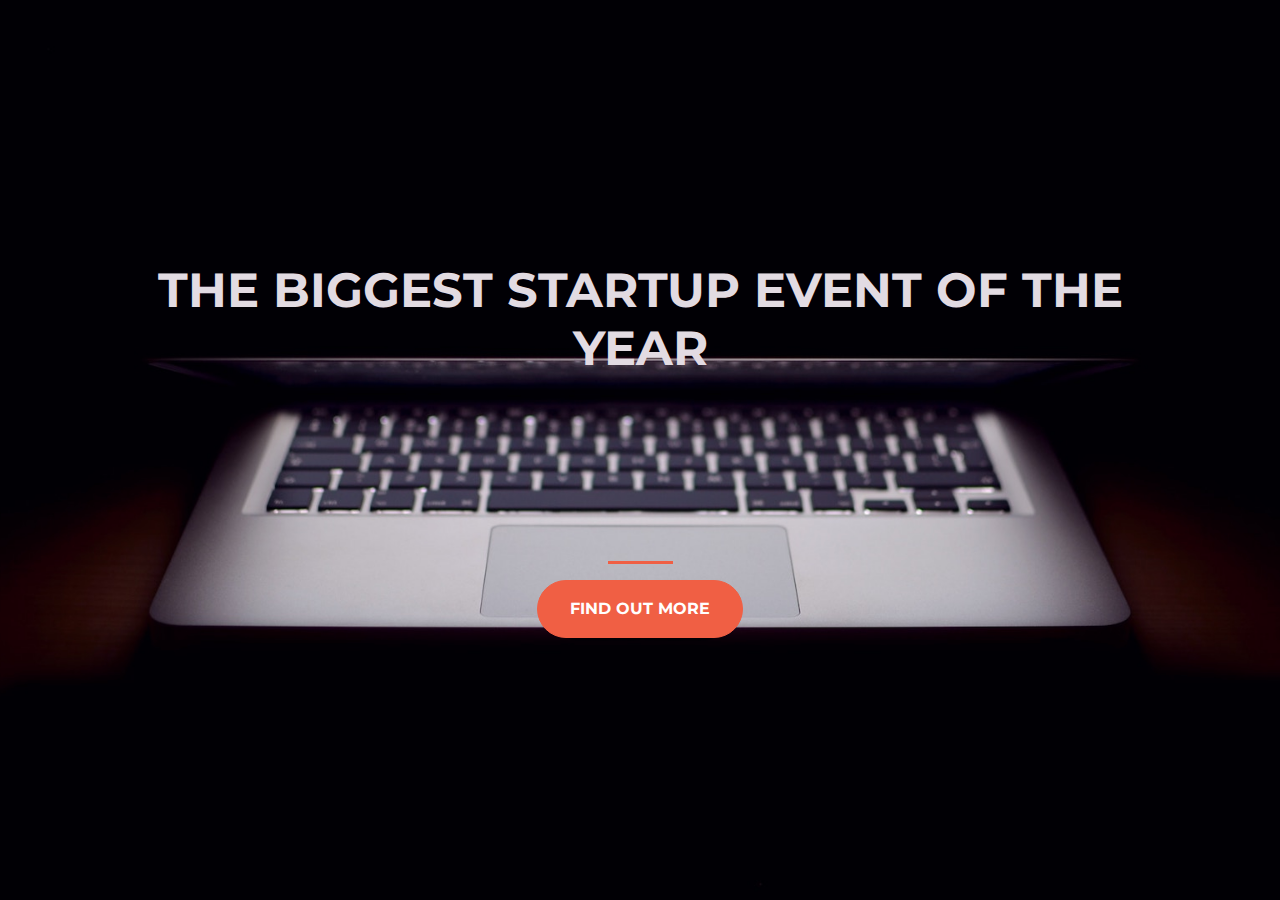
<file: index.html>
<!DOCTYPE html>
<html>
    <head>
    <title>Startup</title>
     <!-- Required meta tags -->
     <meta charset="utf-8">
     <meta name="viewport" content="width=device-width, initial-scale=1">

    <!-- Google Fonts -->
    <link href="https://fonts.googleapis.com/css?family=Montserrat" rel="stylesheet">

    <!-- Bootstrap CSS from a CDN. This way you don't have to include the bootstrap file yourself -->
    <link rel="stylesheet" href="https://stackpath.bootstrapcdn.com/bootstrap/4.3.1/css/bootstrap.min.css" integrity="sha384-ggOyR0iXCbMQv3Xipma34MD+dH/1fQ784/j6cY/iJTQUOhcWr7x9JvoRxT2MZw1T" crossorigin="anonymous">
    
    <!-- Your own stylesheet -->
    <link rel="stylesheet" type="text/css" href="style.css">
    </head>
    <body>
        <div class="container d-flex align-items-center h-100">
            <div class="row">
                <header class="text-center col-12"> 
        <H1 Class="text-uppercase"><strong>The biggest startup event of the year</strong></H1>
    </header>
    <div class="buffer col-12"></div>
    <section class="text-center col-12">
        <hr>
        <a href="https://mailchi.mp/c39e12042397/ztmstudents">
        <button class="btn btn-primary btn-xl"> FIND OUT MORE</button>
    </a>
    </div>
    </section>
    </div>
</div>
    </body>
    </html>
</file>
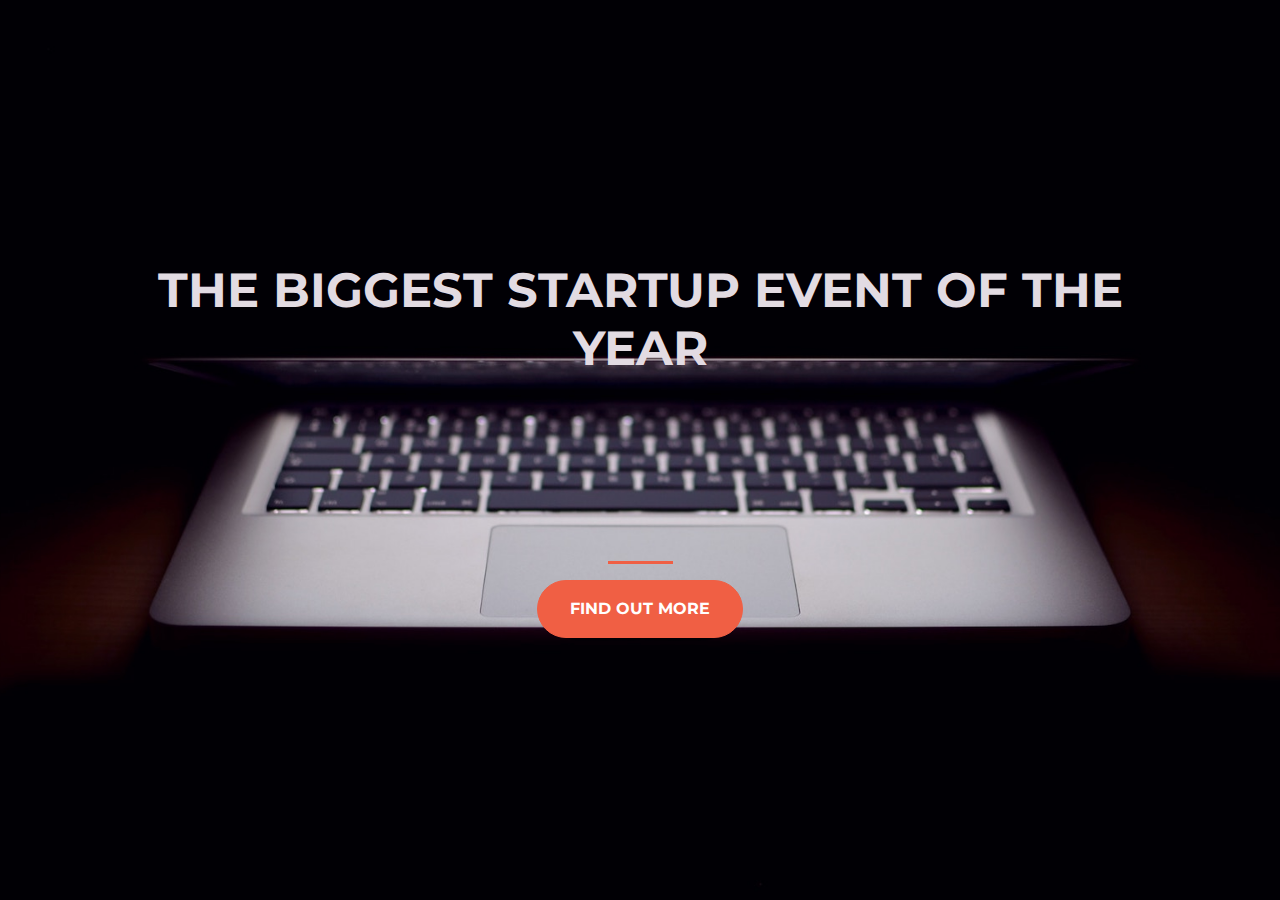
<file: landing.html>
<!DOCTYPE html>
<html>
    <head>
    <title>Startup</title>
     <!-- Required meta tags -->
     <meta charset="utf-8">
     <meta name="viewport" content="width=device-width, initial-scale=1">

    <!-- Google Fonts -->
    <link href="https://fonts.googleapis.com/css?family=Montserrat" rel="stylesheet">

    <!-- Bootstrap CSS from a CDN. This way you don't have to include the bootstrap file yourself -->
    <link rel="stylesheet" href="https://stackpath.bootstrapcdn.com/bootstrap/4.3.1/css/bootstrap.min.css" integrity="sha384-ggOyR0iXCbMQv3Xipma34MD+dH/1fQ784/j6cY/iJTQUOhcWr7x9JvoRxT2MZw1T" crossorigin="anonymous">
    
    <!-- Your own stylesheet -->
    <link rel="stylesheet" type="text/css" href="landing.css">
    </head>
    <body>
        <div class="container d-flex align-items-center h-100">
            <div class="row">
                <header class="text-center col-12"> 
        <H1 Class="text-uppercase"><strong>The biggest startup event of the year</strong></H1>
    </header>
    <div class="buffer col-12"></div>
    <section class="text-center col-12">
        <hr>
        <a href="https://mailchi.mp/c39e12042397/ztmstudents">
        <button class="btn btn-primary btn-xl"> FIND OUT MORE</button>
    </a>
    </div>
    </section>
    </div>
</div>
    </body>
    </html>
</file>
<file: style.css>
body,
html {
  width: 100%;
  height: 100%;
  font-family: 'Montserrat', sans-serif;
    background: url(laptop.jpg) no-repeat center center fixed; 
    -webkit-background-size: cover;
    -moz-background-size: cover;
    -o-background-size: cover;
    background-size: cover;
  }
  h1{
      font-size: 3rem;
      color: #e2dbe2;
  }
  hr {
      border-color: #F05F44;
      border-width: 3px;
      max-width:65px;

  }
  .btn {
      font-weight: 700;
      border-radius: 300px;
      text-transform: uppercase;

      }
.buffer{
    height: 10rem;
}
    .btn-primary:hover {
      background-color: #ee4b08;
      border-color:  #ee4b08; 
      border-width: 4px;
  }
  .btn-primary {
    background-color:#F05F44;
    border-color:#F05F44;
}
  .btn-xl{
      padding: 1rem 2rem;
  }
</file>
<file: landing.css>
body,
html {
  width: 100%;
  height: 100%;
  font-family: 'Montserrat', sans-serif;
    background: url(laptop.jpg) no-repeat center center fixed; 
    -webkit-background-size: cover;
    -moz-background-size: cover;
    -o-background-size: cover;
    background-size: cover;
  }
  h1{
      font-size: 3rem;
      color: #e2dbe2;
  }
  hr {
      border-color: #F05F44;
      border-width: 3px;
      max-width:65px;

  }
  .btn {
      font-weight: 700;
      border-radius: 300px;
      text-transform: uppercase;

      }
.buffer{
    height: 10rem;
}
    .btn-primary:hover {
      background-color: #ee4b08;
      border-color:  #ee4b08; 
      border-width: 4px;
  }
  .btn-primary {
    background-color:#F05F44;
    border-color:#F05F44;
}
  .btn-xl{
      padding: 1rem 2rem;
  }
</file>
